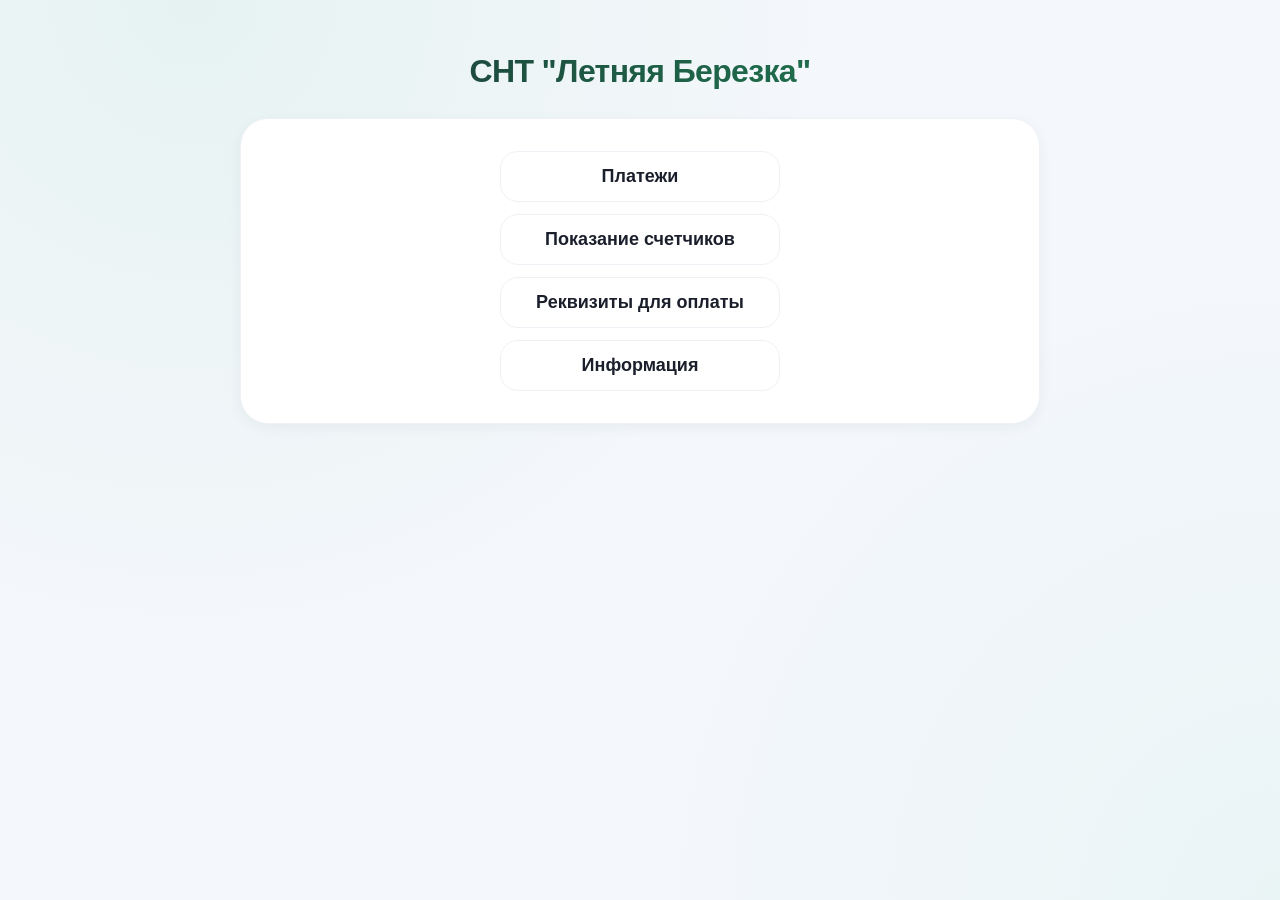
<file: index.html>
<!DOCTYPE html>
<html lang="ru">
<head>
<meta charset="UTF-8">
<meta name="viewport" content="width=device-width, initial-scale=1.0">
<link rel="stylesheet" href="style.css">
</head>
<body>
<div>
    <h1>СНТ "Летняя Березка"</h1>
</div>
<div id="content">
    <div class="menu">
        <button onclick="location.href='payments.html'">
            Платежи
        </button>

        <button onclick="location.href='info.html'">
            Показание счетчиков
        </button>

        <button onclick="location.href='details.html'">
            Реквизиты для оплаты
        </button>

        <button onclick="location.href='inf.html'">
            Информация
        </button>
    </div>
</div>

</body>
</html>
</file>
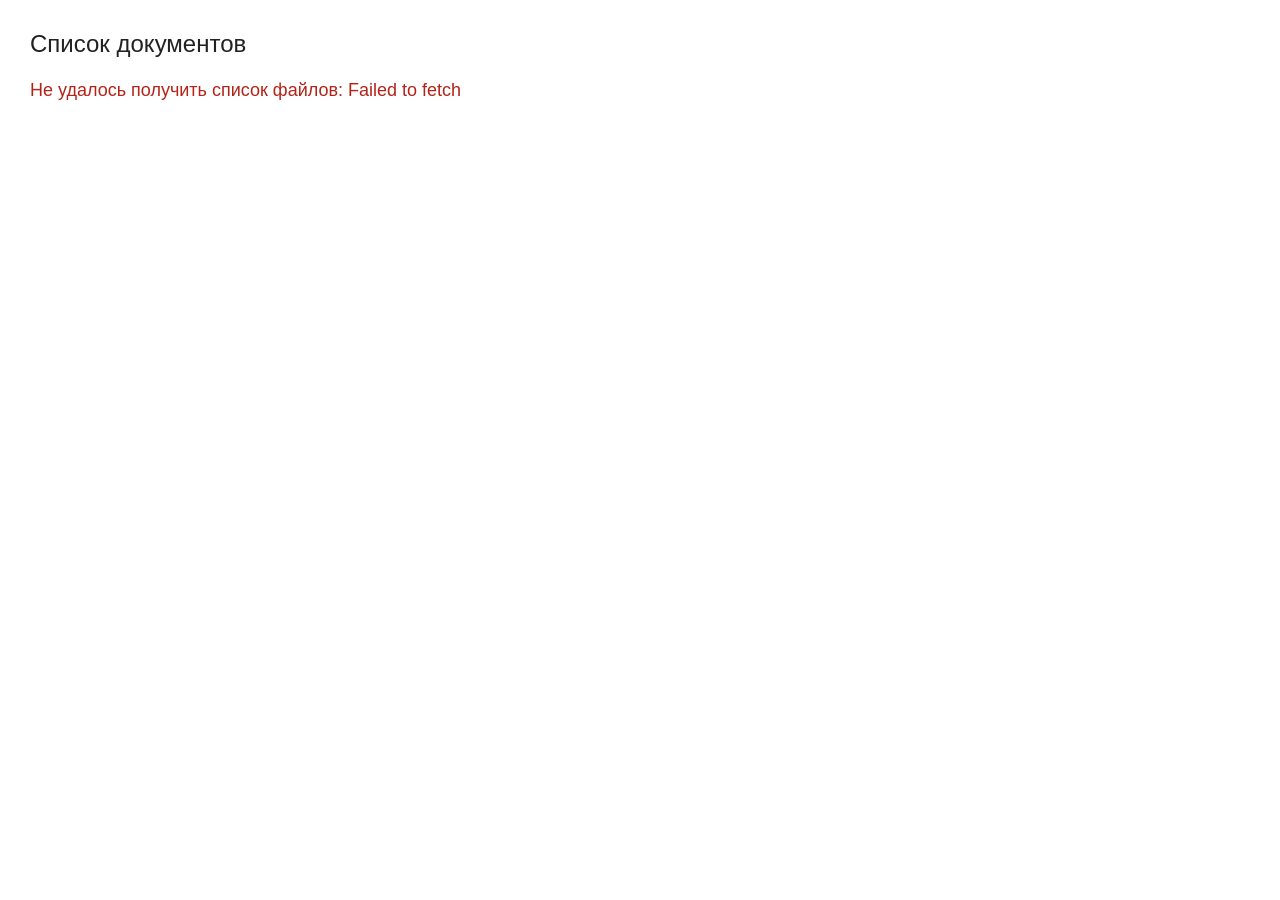
<file: info1/index.html>
<!doctype html>
<html lang="ru">
<head>
<meta charset="utf-8">
<meta name="viewport" content="width=device-width, initial-scale=1">
<title>Список документов</title>
<style>
body{font-family:Calibri,Arial,sans-serif;margin:30px;color:#222}h1{font-size:24px;font-weight:400}#files{font-size:18px;line-height:1.8}a{text-decoration:none;color:#0969da;overflow-wrap:anywhere}a:hover{text-decoration:underline}.error{color:#b42318}
</style>
</head>
<body>
<h1 id="title">Список документов</h1>
<div id="files">Загрузка списка файлов…</div>
<script>
(async function () {
  const owner = 'sornick02';
  const repo = 'letber';
  const branch = 'main';
  const folder = 'info1';
  const container = document.getElementById('files');
  try {
    const api = `https://api.github.com/repos/${owner}/${repo}/contents/${folder}?ref=${encodeURIComponent(branch)}`;
    const response = await fetch(api, {headers: {'Accept':'application/vnd.github+json'}});
    if (!response.ok) throw new Error(`GitHub API: HTTP ${response.status}`);
    const entries = await response.json();
    if (!Array.isArray(entries)) throw new Error('Неверный ответ GitHub API');
    container.replaceChildren();
    const sorted = entries.filter(e => e.type === 'file' || e.type === 'dir').sort((a,b) => (a.type === b.type ? a.name.localeCompare(b.name, 'ru') : a.type === 'dir' ? -1 : 1));
    for (const entry of sorted) {
      if (entry.name === 'index.html' || entry.name === 'index.php') continue;
      const line = document.createElement('div');
      const link = document.createElement('a');
      link.textContent = (entry.type === 'dir' ? '📁 ' : '📄 ') + entry.name;
      link.href = entry.type === 'dir'
        ? `https://${owner}.github.io/${repo}/${entry.path.split('/').map(encodeURIComponent).join('/')}/`
        : `https://${owner}.github.io/${repo}/${entry.path.split('/').map(encodeURIComponent).join('/')}`;
      line.append(link);
      container.append(line);
    }
    if (!container.children.length) container.textContent = 'Нет файлов для отображения.';
  } catch (error) {
    container.className = 'error';
    container.textContent = 'Не удалось получить список файлов: ' + error.message;
  }
})();
</script>
</body>
</html>
</file>
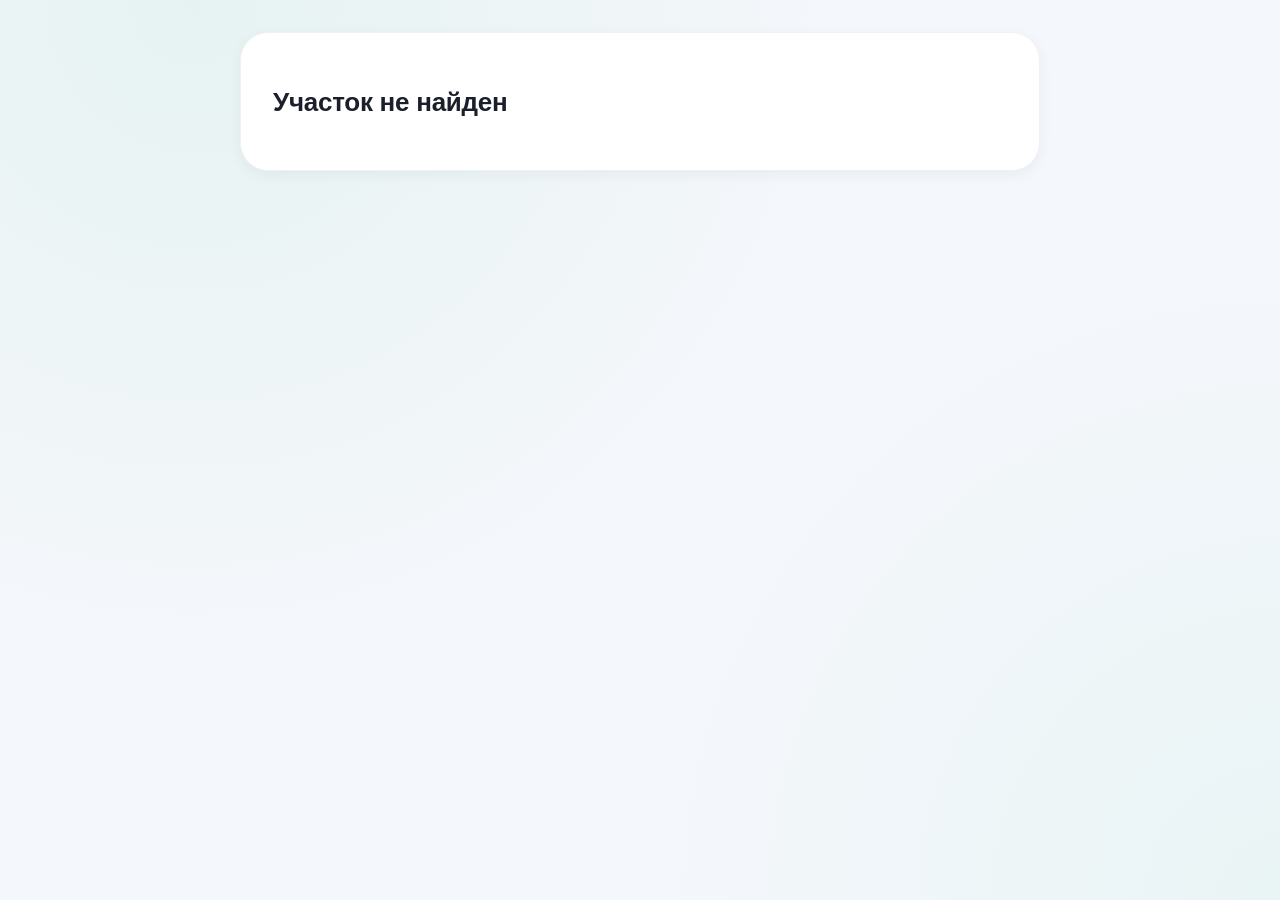
<file: debt.html>
<!DOCTYPE html>
<html lang="ru">
<head>
<meta charset="UTF-8">
<meta name="viewport" content="width=device-width, initial-scale=1.0">
<title>Долги участка</title>

<link rel="stylesheet" href="style.css">
</head>
<body>

<div id="content">
    Загрузка...
</div>

<script src="debt.js"></script>

</body>
</html>
</file>
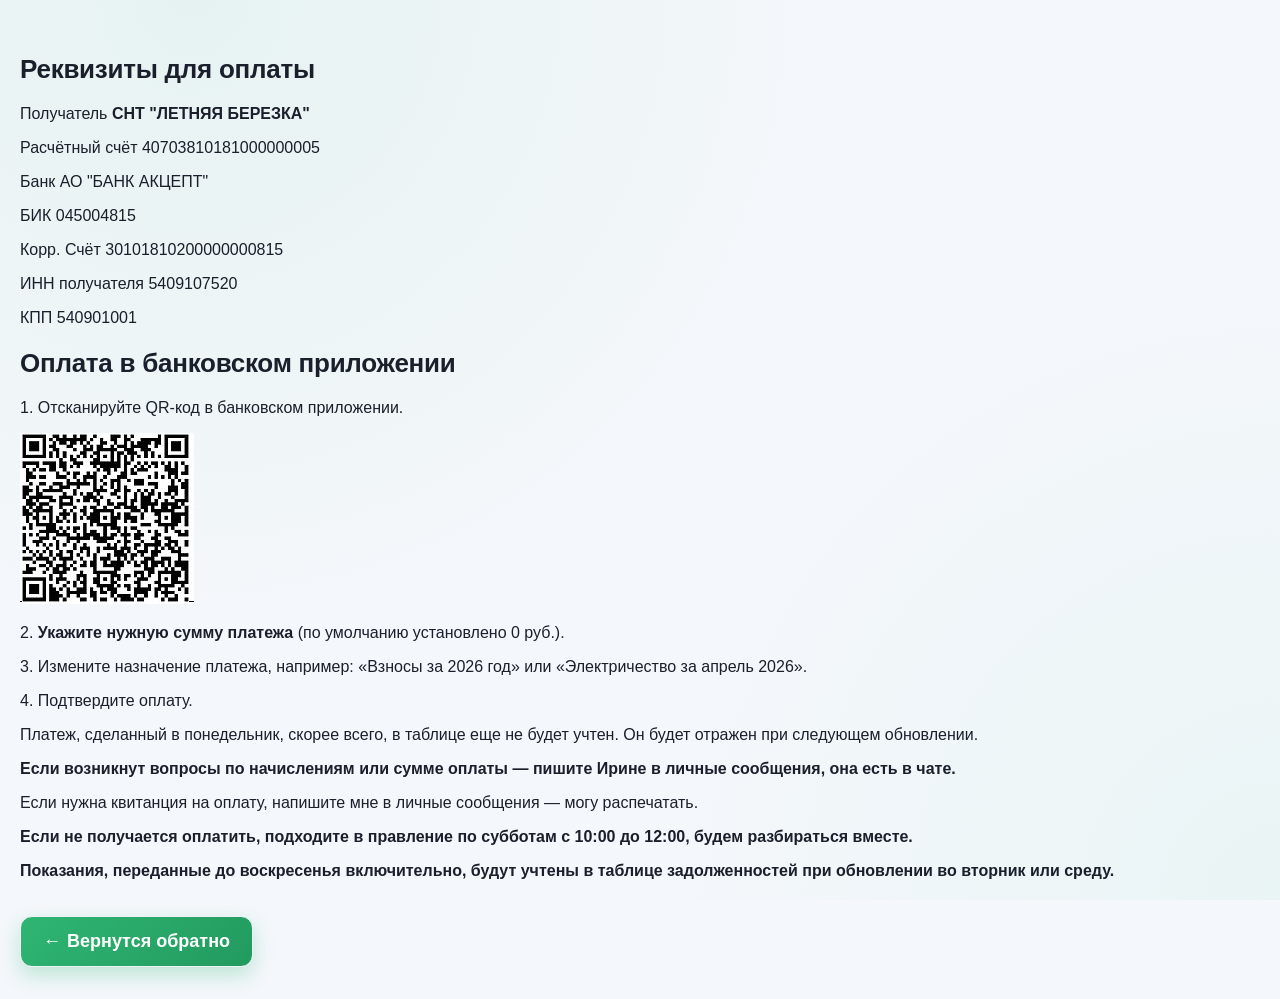
<file: details.html>
<!DOCTYPE html>
<html lang="en">
<head>
    <link rel="stylesheet" href="style.css">
    <meta charset="UTF-8">
    <meta name="viewport" content="width=device-width, initial-scale=1.0">
    <title>Document</title>
</head>
<body>

<h2><strong>Реквизиты для оплаты</strong></h2>
<p>Получатель <strong>СНТ "ЛЕТНЯЯ БЕРЕЗКА"</strong></p>
<p>Расчётный счёт 40703810181000000005</p>
<p>Банк АО "БАНК АКЦЕПТ"</p>
<p>БИК 045004815</p>
<p>Корр. Счёт 30101810200000000815</p>
<p>ИНН получателя 5409107520</p>
<p>КПП 540901001</p>
<h2><strong>Оплата в банковском приложении</strong></h2>
<p>1. Отсканируйте QR-код в банковском приложении.</p>
<img src="image/QR code.jpg" alt="Фото">
<p>2. <strong>Укажите нужную сумму платежа</strong> (по умолчанию установлено 0 руб.).</p>
<p>3. Измените назначение платежа, например: «Взносы за 2026 год» или «Электричество за апрель 2026».</p>
<p>4. Подтвердите оплату.</p>

<p>
Платеж, сделанный в понедельник, скорее всего, в таблице еще не будет учтен.
Он будет отражен при следующем обновлении.
</p>

<p>
<strong>Если возникнут вопросы по начислениям или сумме оплаты — пишите Ирине в личные сообщения, она есть в чате.</strong>
</p>

<p>
Если нужна квитанция на оплату, напишите мне в личные сообщения — могу распечатать.
</p>

<p>
<strong>Если не получается оплатить, подходите в правление по субботам с 10:00 до 12:00, будем разбираться вместе.</strong>
</p>

<p>
<strong>
Показания, переданные до воскресенья включительно, будут учтены в таблице задолженностей при обновлении во вторник или среду.
</strong>
</p>
<button class="back-btn" onclick="location.href='index.html'">
        Вернутся обратно
    </button>
</body>
</html>
</file>
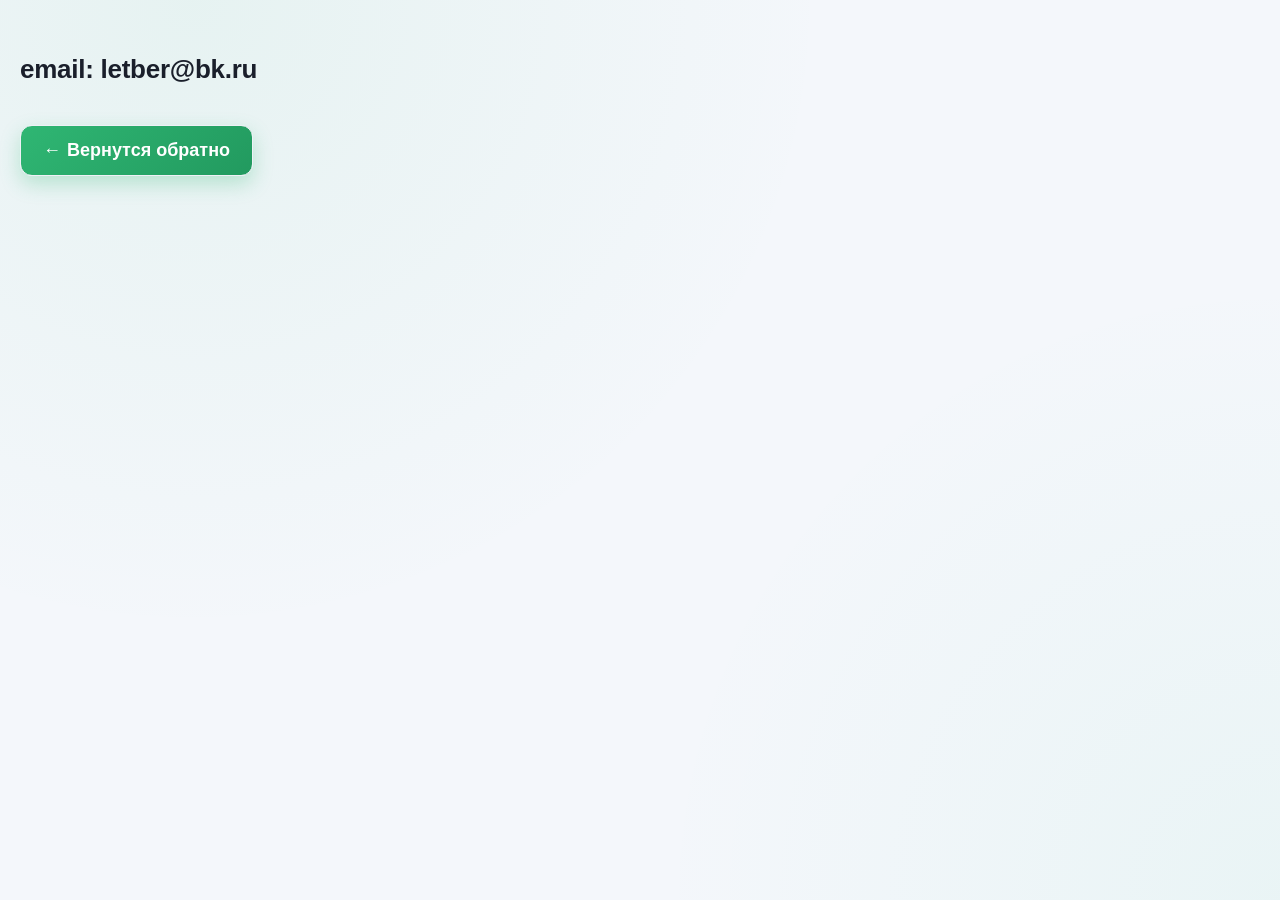
<file: inf.html>
<!DOCTYPE html>
<html lang="en">
<head>
    <link rel="stylesheet" href="style.css">
    <meta charset="UTF-8">
    <meta name="viewport" content="width=device-width, initial-scale=1.0">
    <title>Document</title>
</head>
<body>
    <h2>email: letber@bk.ru</h2>
    <button class="back-btn" onclick="location.href='index.html'">
        Вернутся обратно
    </button>
</body>
</html>
</file>
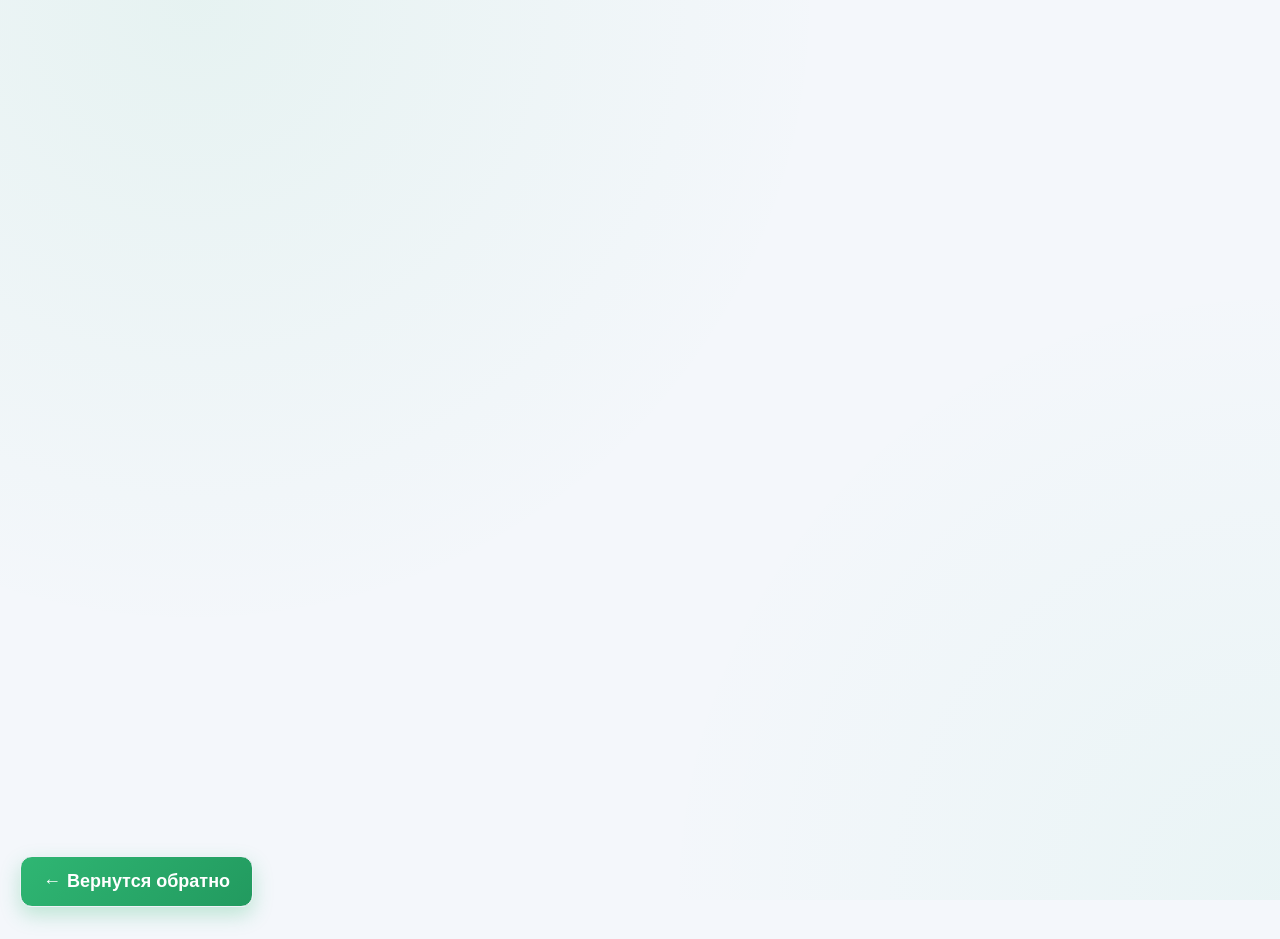
<file: info.html>
<!DOCTYPE html>
<html lang="en">
<head>
    <link rel="stylesheet" href="style.css">
    <meta charset="UTF-8">
    <meta name="viewport" content="width=device-width, initial-scale=1.0">
    <title>Document</title>
</head>
<body>
    <iframe
        src="https://docs.google.com/spreadsheets/d/e/2PACX-1vRFSX62hW75kSk9kwcYLoMr5LQaweswExIeVvr_5SGMqPcPFRQV-iXaZxHtuqVpWt1R3wKeKJIx23OM/pubhtml?widget=true&amp;headers=false"
        width="100%"
        height="800"
        style="border:none;">
    </iframe>

    <button class="back-btn" onclick="location.href='index.html'">
        Вернутся обратно
    </button>
</body>
</html>
</file>
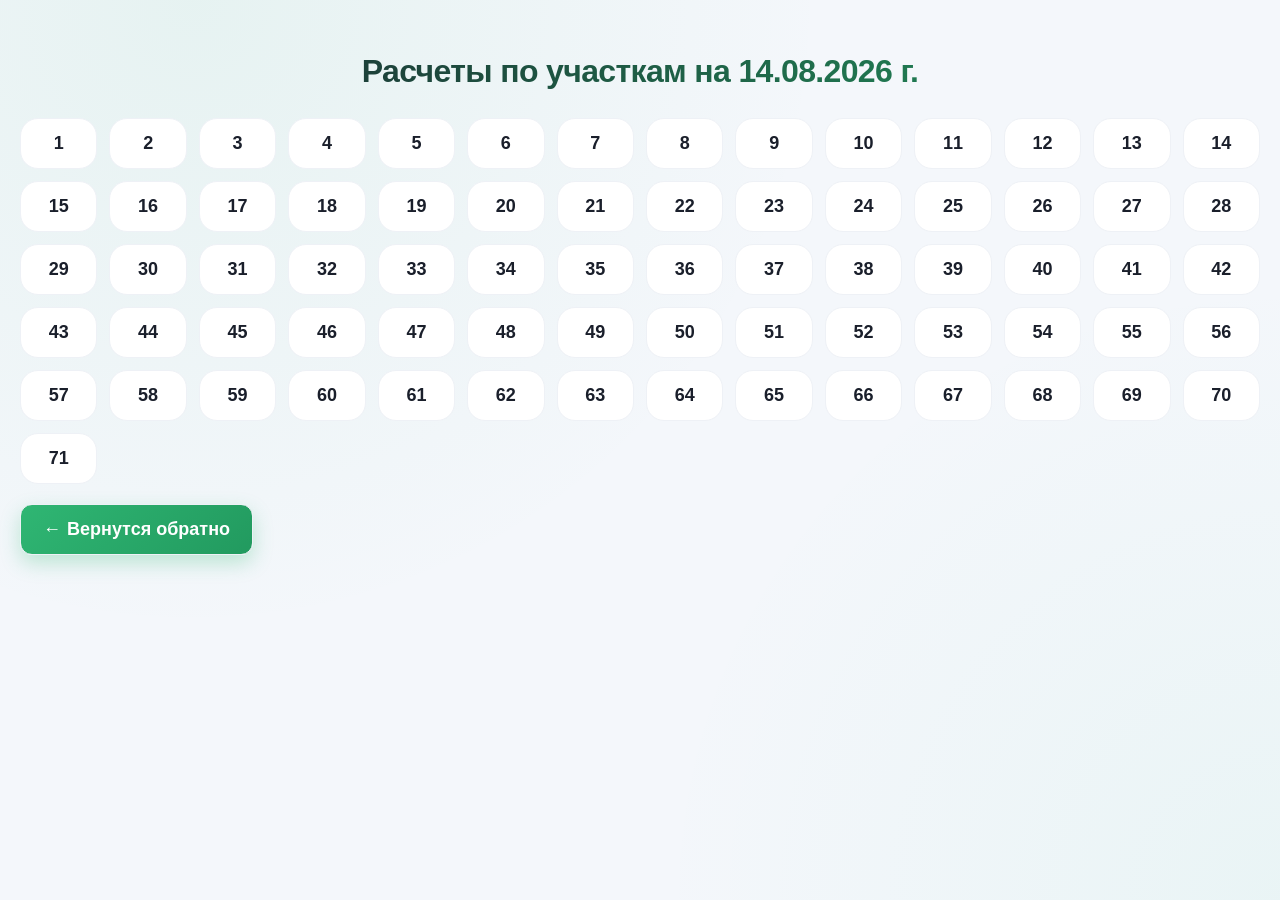
<file: payments.html>
<!DOCTYPE html>
<html lang="ru">
<head>
<meta charset="UTF-8">
<meta name="viewport" content="width=device-width, initial-scale=1.0">
<title>Задолженности СНТ</title>
<link rel="stylesheet" href="style.css">
</head>
<body>

<h1 id="title">Загрузка...</h1>

<div id="plots">
    Загрузка...
</div>

<script src="script.js"></script>
<button class="back-btn" onclick="location.href='index.html'">
        Вернутся обратно
    </button>
</body>
</html>
</file>
<file: style.css>
:root {
    --bg: #f4f7fb;
    --card: #ffffff;
    --text: #1a1f2b;
    --text-soft: #6b7280;
    --border: #eef1f6;
    --accent: #2fb673;
    --accent-dark: #229a5f;
    --debt: #ff8a3d;
    --debt-bg: #fff4ea;
    --paid: #22c08a;
    --paid-bg: #e8faf3;
    --radius-lg: 28px;
    --radius-md: 18px;
    --radius-sm: 12px;
    --shadow-soft: 0 4px 14px rgba(20, 30, 60, .05);
    --shadow-hover: 0 14px 30px rgba(20, 30, 60, .12);
    --ease: cubic-bezier(.22, 1, .36, 1);
}
 
@keyframes fadeUp {
    from { opacity: 0; transform: translateY(14px); }
    to   { opacity: 1; transform: translateY(0); }
}
 
@keyframes popIn {
    from { opacity: 0; transform: scale(.92); }
    to   { opacity: 1; transform: scale(1); }
}
 
@keyframes shimmer {
    0%   { background-position: -200% 0; }
    100% { background-position: 200% 0; }
}
 
* {
    box-sizing: border-box;
}
 
body {
    font-family: 'Inter', 'Manrope', Arial, sans-serif;
    background:
        radial-gradient(circle at 15% 0%, rgba(47,182,115,.07), transparent 45%),
        radial-gradient(circle at 100% 100%, rgba(34,192,138,.05), transparent 40%),
        var(--bg);
    background-attachment: fixed;
    margin: 0;
    padding: 32px 20px;
    color: var(--text);
    -webkit-font-smoothing: antialiased;
}
 
/* Карточка */
#content,
.container {
    max-width: 800px;
    margin: auto;
    background: var(--card);
    border-radius: var(--radius-lg);
    padding: 32px;
    box-shadow: var(--shadow-soft);
    border: 1px solid var(--border);
    animation: fadeUp .5s var(--ease) both;
}
 
/* Заголовок */
#title,
h1 {
    text-align: center;
    font-size: 32px;
    font-weight: 800;
    letter-spacing: -.02em;
    margin-bottom: 28px;
    background: linear-gradient(90deg, var(--text), var(--accent-dark));
    -webkit-background-clip: text;
    background-clip: text;
    color: transparent;
}
 
/* Сетка участков */
#plots {
    display: grid;
    grid-template-columns: repeat(auto-fill, minmax(75px, 1fr));
    gap: 12px;
}
 
#plots > * {
    animation: popIn .35s var(--ease) both;
}
 
#plots > *:nth-child(1) { animation-delay: .02s; }
#plots > *:nth-child(2) { animation-delay: .04s; }
#plots > *:nth-child(3) { animation-delay: .06s; }
#plots > *:nth-child(4) { animation-delay: .08s; }
#plots > *:nth-child(5) { animation-delay: .1s; }
#plots > *:nth-child(6) { animation-delay: .12s; }
#plots > *:nth-child(7) { animation-delay: .14s; }
#plots > *:nth-child(8) { animation-delay: .16s; }
#plots > *:nth-child(n+9) { animation-delay: .18s; }
 
/* Кнопки */
button,
.plot-btn {
    background: var(--card);
    border: 1px solid var(--border);
    border-radius: var(--radius-md);
    padding: 14px;
    font-size: 18px;
    font-weight: 600;
    color: var(--text);
    cursor: pointer;
    transition: transform .25s var(--ease), box-shadow .25s var(--ease), border-color .25s var(--ease), background .25s var(--ease);
    position: relative;
    overflow: hidden;
}
 
button::after,
.plot-btn::after {
    content: "";
    position: absolute;
    inset: 0;
    background: radial-gradient(circle, rgba(47,182,115,.18) 0%, transparent 70%);
    opacity: 0;
    transform: scale(.6);
    transition: opacity .35s var(--ease), transform .35s var(--ease);
}
 
button:hover,
.plot-btn:hover {
    transform: translateY(-3px);
    box-shadow: var(--shadow-hover);
    border-color: rgba(47,182,115,.35);
}
 
button:hover::after,
.plot-btn:hover::after {
    opacity: 1;
    transform: scale(1);
}
 
button:active,
.plot-btn:active {
    transform: translateY(-1px) scale(.98);
    transition-duration: .1s;
}
 
.menu {
    display: flex;
    flex-direction: column;
    align-items: center;
    gap: 12px;
}
 
.menu button {
    width: 280px;
}
 
/* Подзаголовки */
h2 {
    font-size: 26px;
    font-weight: 700;
    letter-spacing: -.01em;
    margin-bottom: 20px;
}
 
h3 {
    font-size: 20px;
    font-weight: 600;
    padding-bottom: 6px;
    margin-top: 25px;
    border-bottom: none;
}
 
/* Строки долгов */
.debt-row,
.payment-line {
    background: #f8fafc;
    border-radius: var(--radius-sm);
    padding: 12px 16px;
    margin-bottom: 8px;
    border: 1px solid transparent;
    transition: transform .2s var(--ease), border-color .2s var(--ease), background .2s var(--ease);
    animation: fadeUp .4s var(--ease) both;
}
 
.debt-row:hover,
.payment-line:hover {
    transform: translateX(4px);
    background: #ffffff;
    border-color: var(--border);
}
 
/* Общий долг */
.total-debt {
    background: var(--debt-bg);
    padding: 18px 20px;
    border-radius: var(--radius-md);
    font-size: 24px;
    font-weight: 800;
    color: #b45309;
    margin-top: 15px;
    box-shadow: var(--shadow-soft);
    animation: fadeUp .45s var(--ease) both;
}
 
/* Оплачено */
.total-paid {
    background: var(--paid-bg);
    padding: 18px 20px;
    border-radius: var(--radius-md);
    font-size: 24px;
    font-weight: 800;
    color: #0f8a5f;
    margin-top: 15px;
    box-shadow: var(--shadow-soft);
    animation: fadeUp .45s var(--ease) both;
}
 
/* Назад */
.back-btn {
    display: inline-flex;
    align-items: center;
    gap: 6px;
    margin-top: 20px;
    padding: 14px 22px;
    background: linear-gradient(135deg, var(--accent), var(--accent-dark));
    color: white;
    text-decoration: none;
    border-radius: var(--radius-sm);
    font-weight: 700;
    box-shadow: 0 8px 20px rgba(47,182,115,.28);
    transition: transform .25s var(--ease), box-shadow .25s var(--ease);
}
 
.back-btn::before {
    content: "←";
    transition: transform .25s var(--ease);
}
 
.back-btn:hover {
    transform: translateY(-2px);
    box-shadow: 0 12px 26px rgba(47,182,115,.38);
}
 
.back-btn:hover::before {
    transform: translateX(-4px);
}
 
.back-btn:active {
    transform: translateY(0) scale(.97);
}
 
.section-line {
    height: 1px;
    background: linear-gradient(90deg, transparent, var(--border) 20%, var(--border) 80%, transparent);
    margin: 16px 0;
    border: none;
}
 
@media (prefers-reduced-motion: reduce) {
    *,
    *::before,
    *::after {
        animation-duration: .001ms !important;
        animation-iteration-count: 1 !important;
        transition-duration: .001ms !important;
    }
}
</file>
